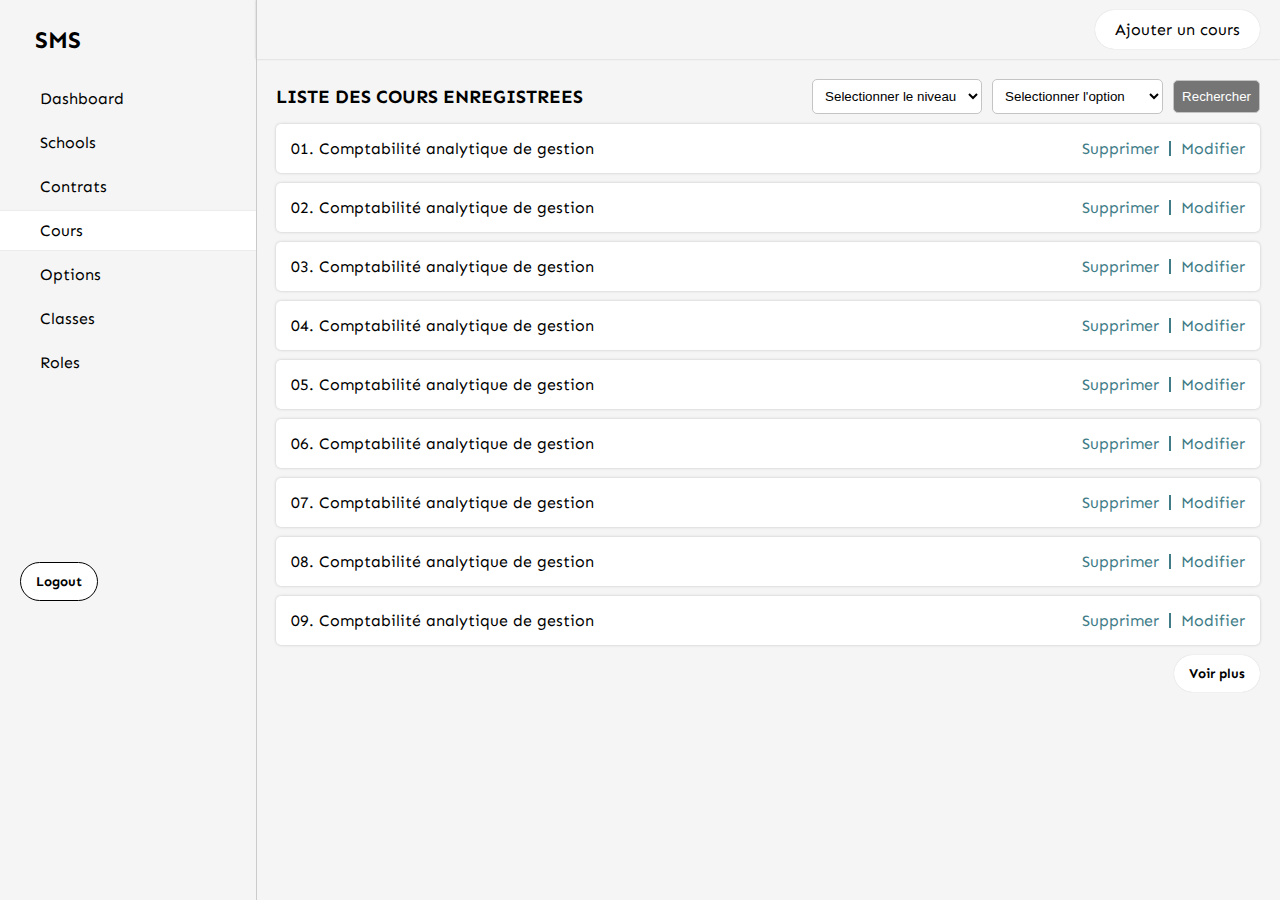
<file: index.html>
<!DOCTYPE html>
<html lang="en">
<head>
    <meta charset="UTF-8">
    <meta name="viewport" content="width=device-width, initial-scale=1.0">
    <link rel="stylesheet" href="index/css/index.css">
    <link rel="stylesheet" href="https://cdnjs.cloudflare.com/ajax/libs/font-awesome/6.4.0/css/all.min.css" integrity="sha512-iecdLmaskl7CVkqkXNQ/ZH/XLlvWZOJyj7Yy7tcenmpD1ypASozpmT/E0iPtmFIB46ZmdtAc9eNBvH0H/ZpiBw==" crossorigin="anonymous" referrerpolicy="no-referrer" />
    <link rel="preconnect" href="https://fonts.googleapis.com">
    <link rel="preconnect" href="https://fonts.gstatic.com" crossorigin>
    <link href="https://fonts.googleapis.com/css2?family=GFS+Neohellenic&family=Maven+Pro&family=Sen:wght@400;700&display=swap" rel="stylesheet">
    <title>Cours</title>
</head>
<body>
    <section>
        <div class="left-bloc">
            <h2>SMS</h2>
            <div class="items">
                <div>
                    <i class="fa-solid fa-gauge"></i>
                    <a href="#">Dashboard</a>
                </div>
                <div>
                    <i class="fa-solid fa-school-flag"></i>
                    <a href="#">Schools</a>
                </div>
                <div>
                    <i class="fa-solid fa-file-signature"></i>
                    <a href="#">Contrats</a>
                </div>
                <div class="course-link">
                    <i class="fa-solid fa-book"></i>
                    <a href="#">Cours</a>
                </div>
                <div>
                    <i class="fa-solid fa-filter"></i>
                    <a href="#">Options</a>
                </div>
                <div>
                    <i class="fa-solid fa-chalkboard-user"></i>
                    <a href="#">Classes</a>
                </div>
                <div>
                    <i class="fa-solid fa-ruler-vertical"></i>
                    <a href="#">Roles</a>
                </div>
                <button class="logout">
                    <i class="fa-solid fa-power-off"></i>
                    <a href="#">Logout</a>
                </button>
            </div>
        </div>
        <div class="right-bloc">
            <div class="header">
                <div class="menu">
                    <i class="fa-solid fa-bars icon"></i>
                    <div class="nav-menu">
                        <div class="items">
                            <div>
                                <i class="fa-solid fa-gauge"></i>
                                <a href="#">Dashboard</a>
                            </div>
                            <div >
                                <i class="fa-solid fa-school-flag"></i>
                                <a href="#">Schools</a>
                            </div>
                            <div>
                                <i class="fa-solid fa-file-signature"></i>
                                <a href="#">Contrats</a>
                            </div>
                            <div class="course-link">
                                <i class="fa-solid fa-book"></i>
                                <a href="#">Cours</a>
                            </div>
                            <div>
                                <i class="fa-solid fa-filter"></i>
                                <a href="#">Options</a>
                            </div>
                            <div>
                                <i class="fa-solid fa-chalkboard-user"></i>
                                <a href="#">Classes</a>
                            </div>
                            <div>
                                <i class="fa-solid fa-ruler-vertical"></i>
                                <a href="#">Roles</a>
                            </div>
                            <button class="logout">
                                <i class="fa-solid fa-power-off"></i>
                                <a href="#">Logout</a>
                            </button>

                        </div>    
                    </div>
                </div>
                <div class="add-course">
                    <i class="fa-solid fa-circle-plus"></i>
                    <a href="add/index/">Ajouter un cours</a>
                </div>
            </div>
            <div class="cours-enregistree">
                <div class="first-item">
                    <h3>LISTE DES COURS ENREGISTREES</h3>
                    <div class="filtre">
                        <select name="niveau" id="niveau">
                            <option value="">Selectionner le niveau</option>
                            <option value="7ème">7ème</option>
                            <option value="8ème">8ème</option>
                            <option value="1ère">1ère</option>
                            <option value="2ème">2ème</option>
                            <option value="3ème">3ème</option>
                            <option value="4ème">4ème</option>
                        </select>
                        <select name="niveau" id="niveau">
                            <option value="">Selectionner l'option</option>
                            <option value="Commercial et gestion">Commercial et gestion</option>
                            <option value="Mecanique generale">Mecanique generale</option>
                            <option value="Technique sociale">Technique sociale</option>
                            <option value="Biologie chimie">Biologie chimie</option>
                            <option value="Nutrition">Nutrition</option>

                        </select>
                        <button>Rechercher</button>
                    </div>
                </div>
                <div class="second-item">
                    <div class="allitems">
                        <div class="cours">
                            <a href="show/index.html">01. Comptabilité analytique de gestion</a>
                            <div>
                                <div>
                                    <a href="#">Supprimer</a>
                                    <h2></h2>
                                </div>
                                <div>
                                    <a href="edit/index.html">Modifier</a>
                                </div>
                            </div>
                        </div>
                    </div>
                    <div class="allitems">
                        <div class="cours">
                            <a href="show/show.html">02. Comptabilité analytique de gestion</a>
                            <div>
                                <div>
                                    <a href="#">Supprimer</a>
                                    <h2></h2>
                                </div>
                                <div>
                                    <a href="edit/edit.html">Modifier</a>
                                </div>
                            </div>
                        </div>
                    </div>
                    <div class="allitems">
                        <div class="cours">
                            <a href="show/show.html">03. Comptabilité analytique de gestion</a>
                            <div>
                                <div>
                                    <a href="#">Supprimer</a>
                                    <h2></h2>
                                </div>
                                <div>
                                    <a href="edit/edit.html">Modifier</a>
                                </div>
                            </div>
                        </div>
                    </div>
                    <div class="allitems">
                        <div class="cours">
                            <a href="show/show.html">04. Comptabilité analytique de gestion</a>
                            <div>
                                <div>
                                    <a href="#">Supprimer</a>
                                    <h2></h2>
                                </div>
                                <div>
                                    <a href="edit/edit.html">Modifier</a>
                                </div>
                            </div>
                        </div>
                    </div>
                    <div class="allitems">
                        <div class="cours">
                            <a href="show/show.html">05. Comptabilité analytique de gestion</a>
                            <div>
                                <div>
                                    <a href="#">Supprimer</a>
                                    <h2></h2>
                                </div>
                                <div>
                                    <a href="edit/edit.html">Modifier</a>
                                </div>
                            </div>
                        </div>
                    </div>
                    <div class="allitems">
                        <div class="cours">
                            <a href="show/show.html">06. Comptabilité analytique de gestion</a>
                            <div>
                                <div>
                                    <a href="#">Supprimer</a>
                                    <h2></h2>
                                </div>
                                <div>
                                    <a href="edit/edit.html">Modifier</a>
                                </div>
                            </div>
                        </div>
                    </div>
                    <div class="allitems">
                        <div class="cours">
                            <a href="show/show.html">07. Comptabilité analytique de gestion</a>
                            <div>
                                <div>
                                    <a href="#">Supprimer</a>
                                    <h2></h2>
                                </div>
                                <div>
                                    <a href="edit/edit.html">Modifier</a>
                                </div>
                            </div>
                        </div>
                    </div>
                    <div class="allitems">
                        <div class="cours">
                            <a href="show/show.html">08. Comptabilité analytique de gestion</a>
                            <div>
                                <div>
                                    <a href="#">Supprimer</a>
                                    <h2></h2>
                                </div>
                                <div>
                                    <a href="edit/edit.html">Modifier</a>
                                </div>
                            </div>
                        </div>
                    </div>
                    <div class="allitems">
                        <div class="cours">
                            <a href="show/show.html">09. Comptabilité analytique de gestion</a>
                            <div>
                                <div>
                                    <a href="#">Supprimer</a>
                                    <h2></h2>
                                </div>
                                <div>
                                    <a href="edit/edit.html">Modifier</a>
                                </div>
                            </div>
                        </div>
                    </div>
                <button class="voir-plus">
                    <i class="fa-solid fa-circle-plus"></i>
                    <a href="#">Voir plus</a>
                </button> 
            </div>    
        </div>
    </section>

    <script async src="index/js/app.js"></script>
    
</body>
</html>
</file>
<file: index/css/index.css>
:root {
  --green: green;
  --gray: #c4c4c4;
  --bluehover: #94bfe9;
  --principalcolor: #f5f5f5;
  --principalcoloropacity:#d4e2efa2;
  --blueColor: #407c87;
  --blackColor: #000;
  --whiteColor: #fff;
}

body {
  width: 100%;
  font-size: 16px;
  font-family: "Sen", sans-serif;
  background-color: var(--principalcolor);
}

section {
  display: grid;
  grid-template-columns: 20% auto;
}

.left-bloc {
  height: 100vh;
  background-color: var(--principalcolor);
  box-shadow: 0px 0px 1px 0px var(--blackColor);
}
.left-bloc h2 {
  padding-left: 35px;
  margin-top: 25px;
}
.left-bloc .items {
  margin-top: 25px;
}
.left-bloc .items div {
  display: flex;
  flex-direction: row;
  align-items: center;
  gap: 10px;
  padding: 10px;
  margin-top: 5px;
  padding-left: 30px;
}
.left-bloc .items div:hover {
  background-color: var(--whiteColor);
  box-shadow: 0px 0px 1px 0px var(--gray);
}
.left-bloc .items .course-link {
  padding: 10px;
  padding-left: 30px;
  background-color: var(--whiteColor);
  box-shadow: 0px 0px 1px 0px var(--gray);
}

.header {
  padding: 10px;
  padding-right: 20px;
  padding-left: 20px;
  display: flex;
  flex-direction: row;
  align-items: center;
  justify-content: space-between;
  box-shadow: 0px 0px 2px 0px var(--gray);
}
.header .menu i {
  display: none;
  font-size: 20px;
  cursor: pointer;
}
.header .menu .nav-menu {
  position: absolute;
  left: 0;
  top: 60px;
  width: 230px;
  height: 100vh;
  margin-left: -100%;
  display: none;
  transition: all 0.5s ease;
  border-top-right-radius: 5px;
  box-shadow: 0px 0px 3px 0px var(--gray);
  background-color: var(--whiteColor);
}
.header .menu .nav-menu .items {
  margin-top: 25px;
}
.header .menu .nav-menu .items div {
  display: flex;
  flex-direction: row;
  align-items: center;
  gap: 10px;
  padding: 10px;
  margin-top: 5px;
  padding-left: 30px;
}
.header .menu .nav-menu .items div:hover {
  background-color: var(--principalcolor);
  box-shadow: 0px 0px 1px 0px var(--gray);
}
.header .menu .nav-menu .items .course-link {
  padding: 10px;
  padding-left: 30px;
  background-color: var(--principalcolor);
  box-shadow: 0px 0px 1px 0px var(--gray);
}
.header .menu .nav-menu .items .logout {
  margin-top: 100px;
}
.header .menu .nav-menu .items .logout i {
  font-size: 16px;
}
.header .add-course {
  padding: 10px 20px;
  border-radius: 20px;
  background-color: var(--whiteColor);
  box-shadow: 0px 0px 1px 0px var(--gray);
}

.cours-enregistree {
  padding: 20px;
}
.cours-enregistree .first-item {
  display: flex;
  flex-direction: row;
  align-items: center;
  justify-content: space-between;
}
.cours-enregistree .first-item div {
  display: flex;
  flex-direction: row;
  align-items: center;
  gap: 10px;
}
.cours-enregistree .first-item div p {
  color: var(--gray);
}

.allitems {
  padding: 15px;
  margin-top: 10px;
  border-radius: 5px;
  background-color: var(--whiteColor);
  box-shadow: 0px 0px 3px 0px var(--gray);
}
.allitems .active {
  display: flex;
  flex-direction: row;
  align-items: center;
  gap: 8px;
  justify-content: flex-end;
}
.allitems .active a {
  color: var(--gray);
}
.allitems .active h4 {
  width: 8px;
  height: 8px;
  background-color: var(--green);
  border-radius: 50%;
}
.allitems .cours {
  display: flex;
  flex-direction: row;
  align-items: center;
  justify-content: space-between;
}
.allitems .cours div {
  display: flex;
  flex-direction: row;
  align-items: center;
  gap: 10px;
}
.allitems .cours div a {
  color: var(--blueColor);
}
.allitems .cours div div h2 {
  height: 15px;
  border: 1px solid var(--blueColor);
}

*,
::before,
::after {
  margin: 0;
  padding: 0;
  box-sizing: border-box;
}

a {
  color: var(--blackColor);
  text-decoration: none;
}

.header_items i {
  font-size: 1.2rem;
}

.logout, .voir-plus {
  border: 1px solid var(--blackColor);
  border-radius: 20px;
  margin-top: 180px;
  margin-left: 20px;
  padding: 10px 15px;
  font-family: "Sen", sans-serif;
  font-weight: bolder;
  background-color: var(--whiteColor);
}

.voir-plus {
  margin-top: 10px;
  border: none;
  float: right;
  box-shadow: 0px 0px 1px 0px var(--gray);
  margin-left: 0;
  margin-bottom: 10px;
}

img {
  border-radius: 50%;
  border: 2px solid var(--white);
  width: 25px;
  border: 1px solid var(--blackColor);
}

select {
  background-color: var(--whiteColor);
  border-radius: 5px;
  border: 0.5px solid var(--gray);
  padding: 8px;
}

button {
  background-color: rgba(0, 0, 0, 0.521);
  color: var(--whiteColor);
  border-radius: 5px;
  border: 0.5px solid var(--gray);
  padding: 8px;
}

@media screen and (max-width: 978px) and (max-width: 900px) {
  .header .menu i {
    display: initial;
  }
  .header .menu .nav-menu {
    display: initial;
  }
  .header .menu .mobile-menu {
    margin-left: 0;
  }
  section {
    display: grid;
    grid-template-columns: auto;
  }
  .left-bloc {
    display: none;
  }
}
@media (max-width: 768px) {
  .cours-enregistree {
    padding: 10px;
  }
  .cours-enregistree .first-item {
    display: grid;
  }
  .cours-enregistree .first-item h3 {
    margin-bottom: 10px;
  }
}
@media (max-width: 480px) {
  .allitems .cours {
    display: flex;
    flex-direction: column;
    gap: 8px;
    align-items: start;
  }
  .allitems .cours div {
    display: flex;
    justify-content: flex-end;
  }
  .header {
    padding-right: 10px;
    padding-left: 10px;
  }
  .cours-enregistree {
    padding: 10px;
  }
  .allitems .items .logout {
    margin-bottom: 10px;
  }
}/*# sourceMappingURL=index.css.map */
</file>
